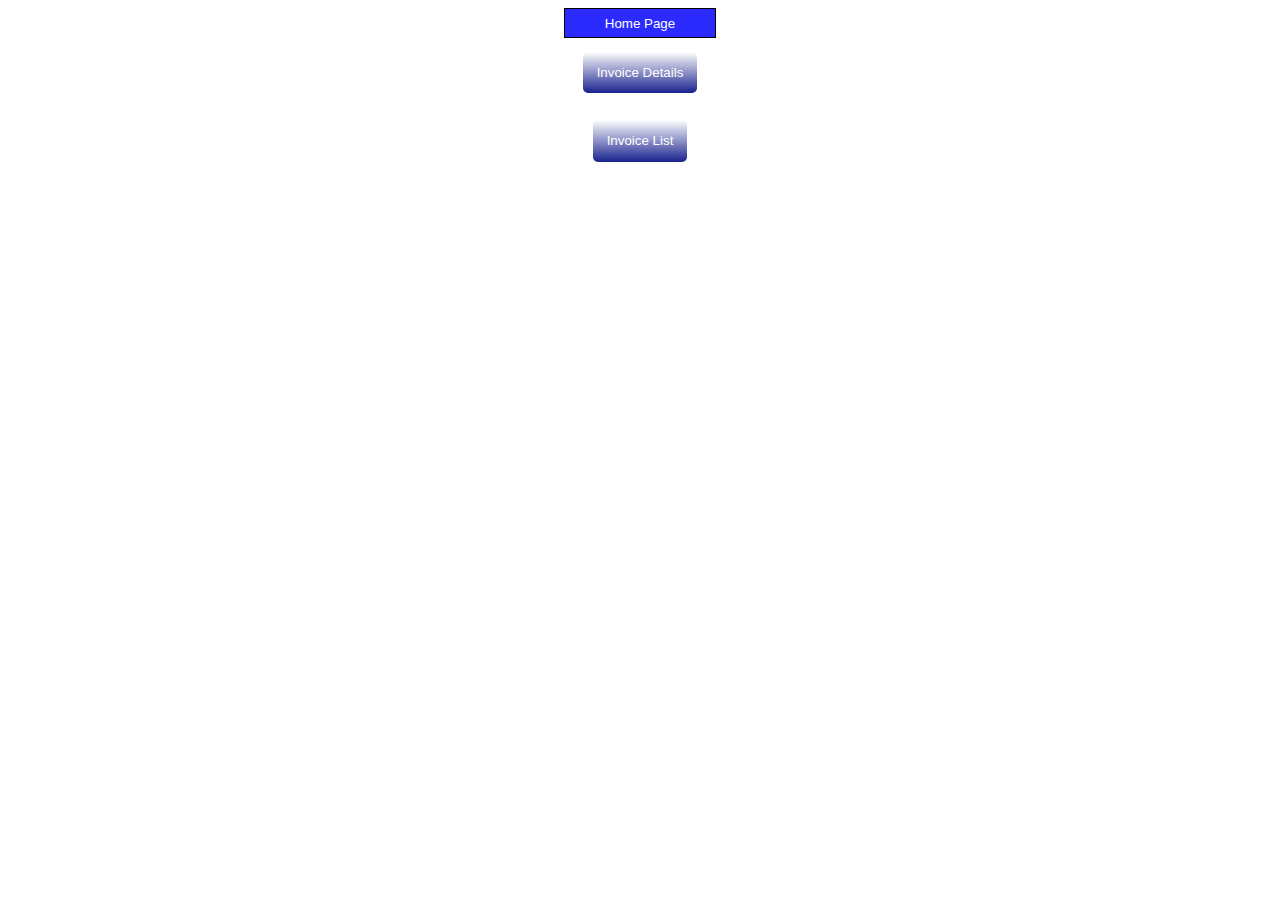
<file: interview/index.html>
<!DOCTYPE html>
<html lang="en">
<head>
    <meta charset="UTF-8">
    <meta name="viewport" content="width=device-width, initial-scale=1.0">
    <title>Document</title>
    <link rel="stylesheet" href="index.css">
</head>
<body>
<span class="main-cont">
<button class="home-button">Home Page</button>
<button class="invoice-button">Invoice Details</button>
<button class="invoice-button">Invoice List</button>

</span>

    

<script ></script>
</body>
</html>
</file>
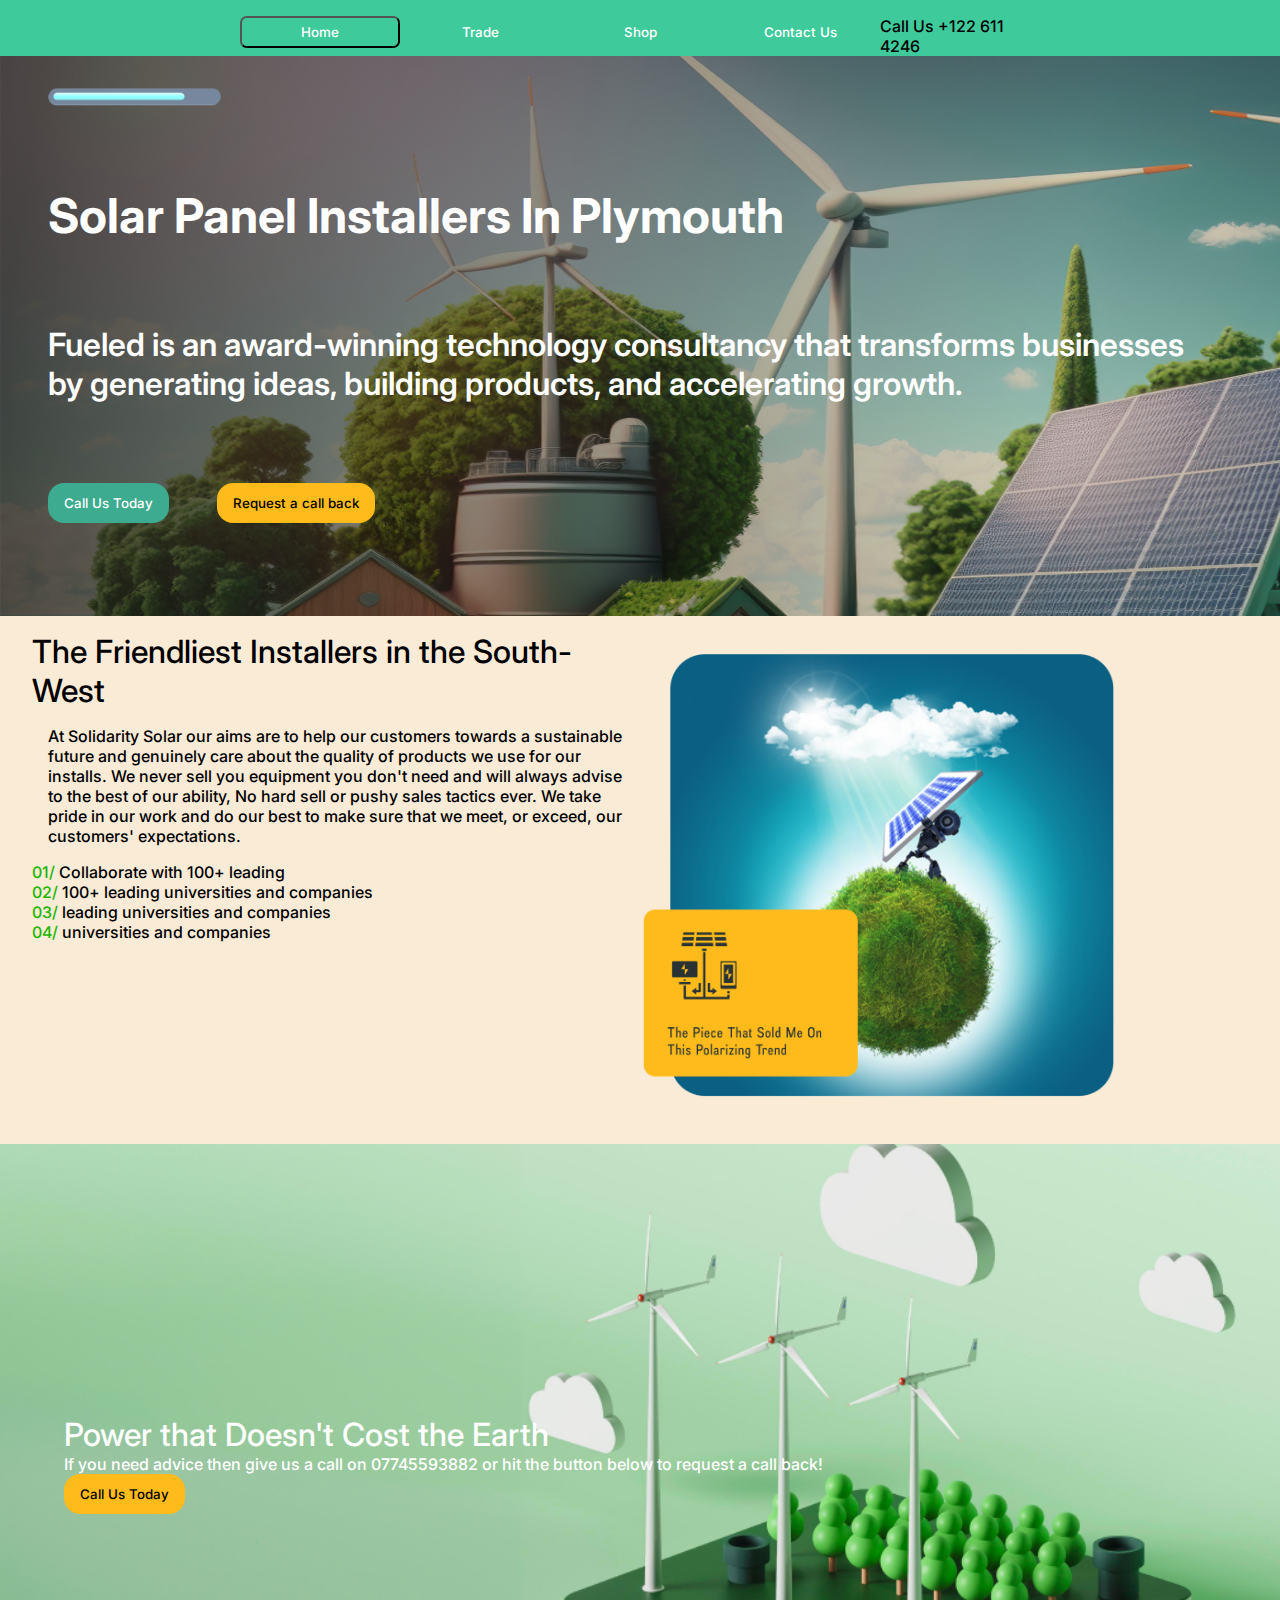
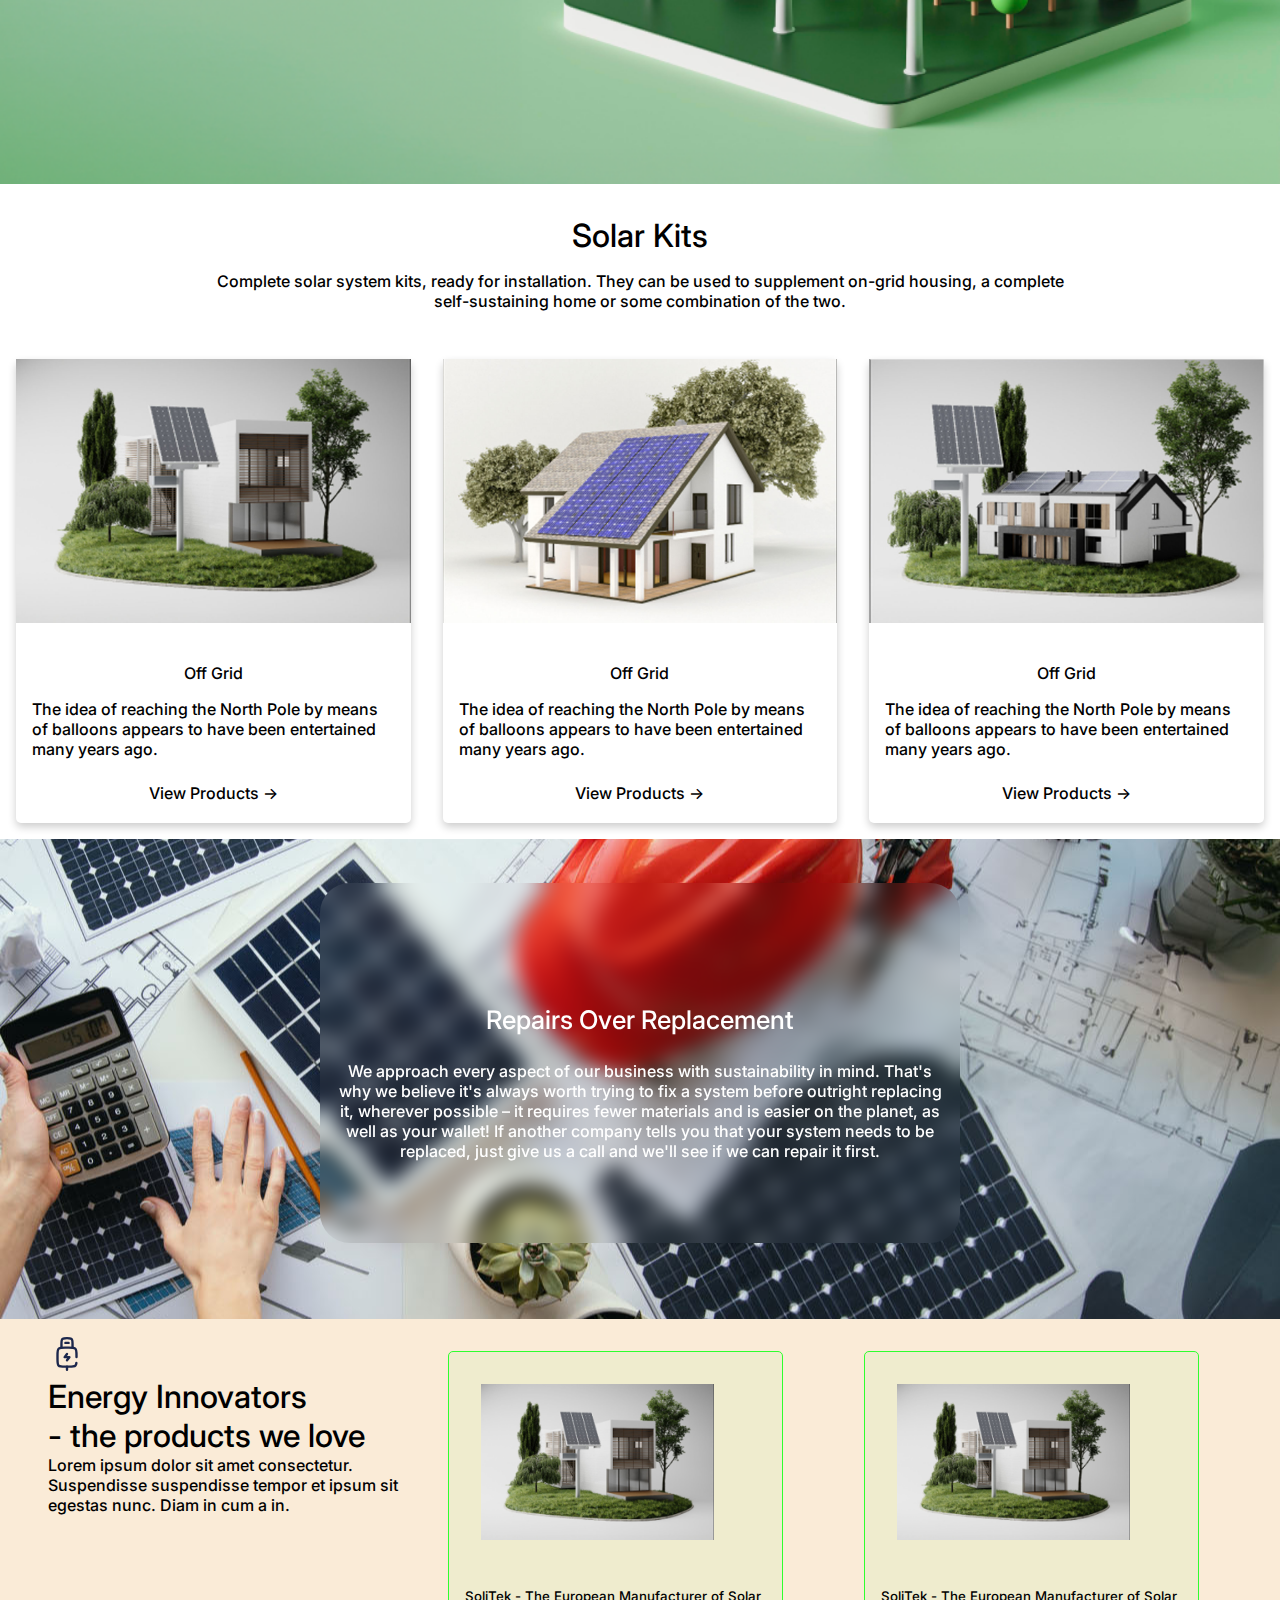
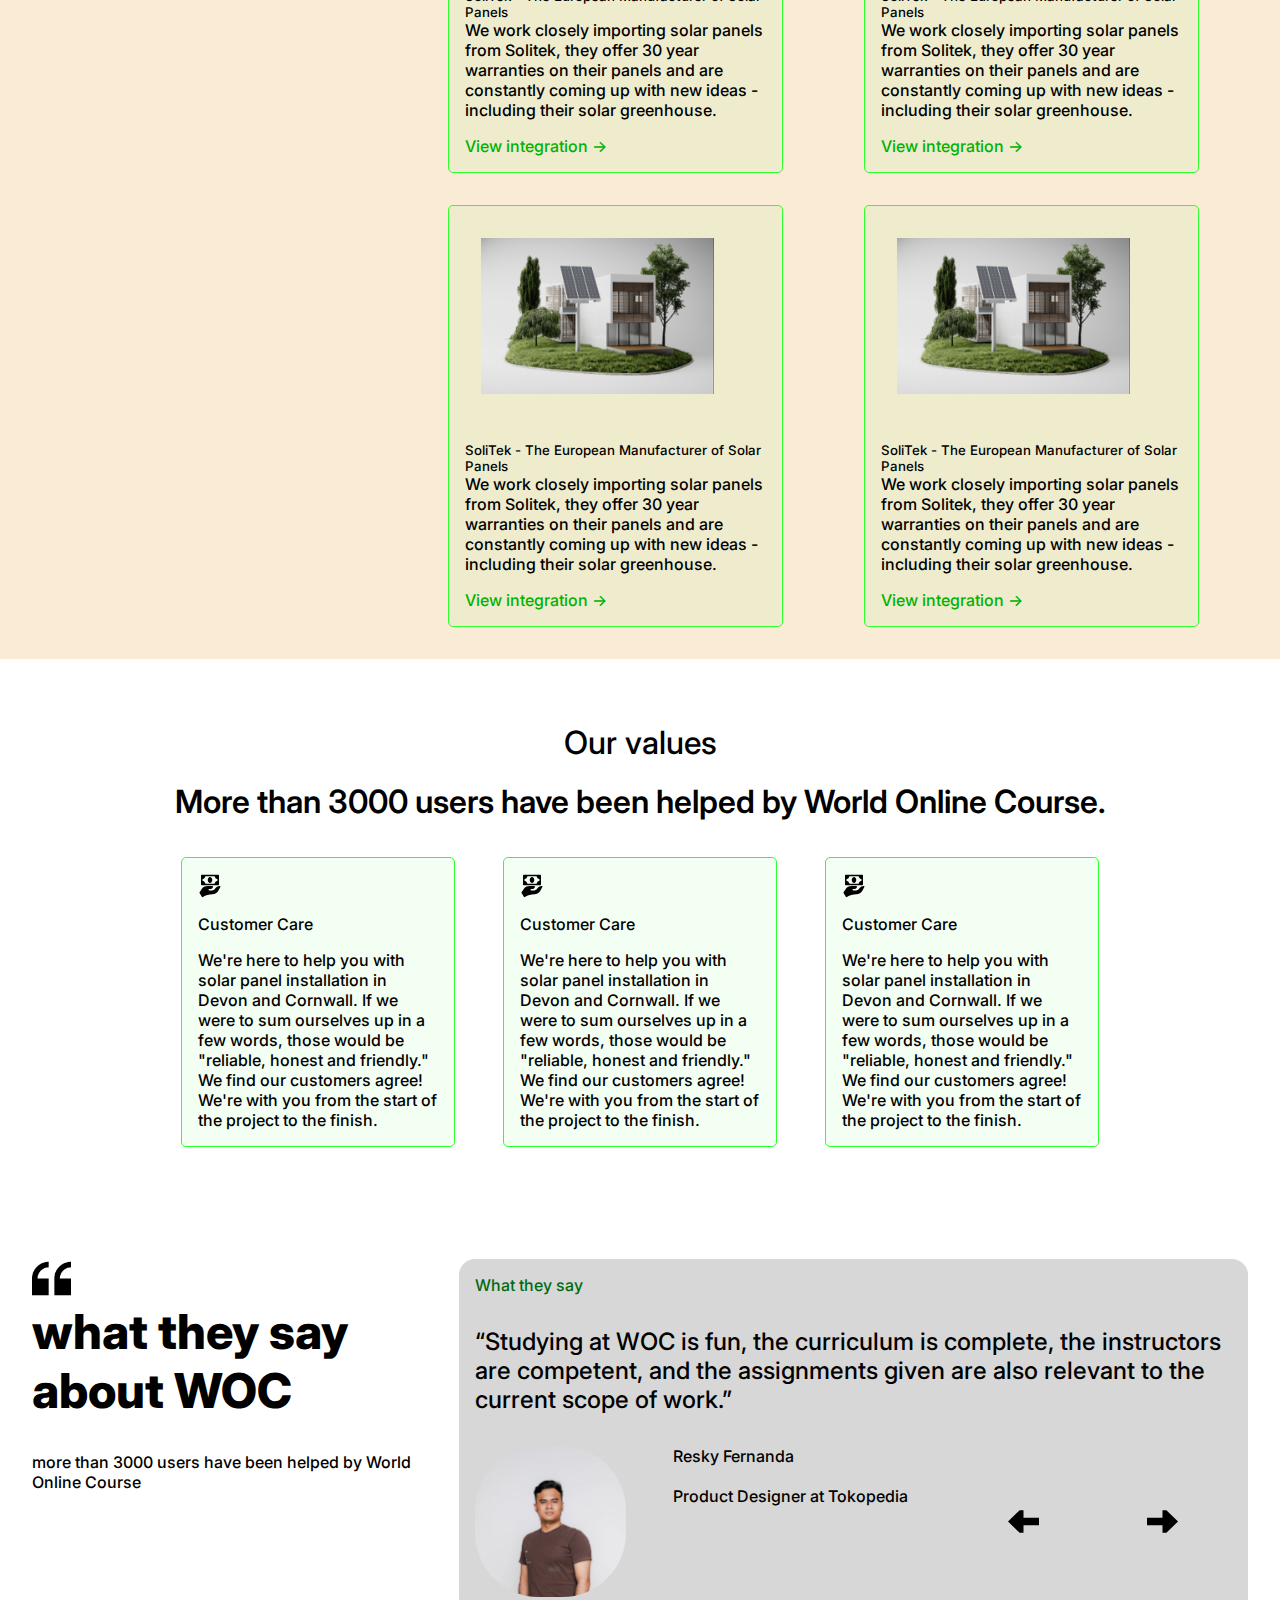
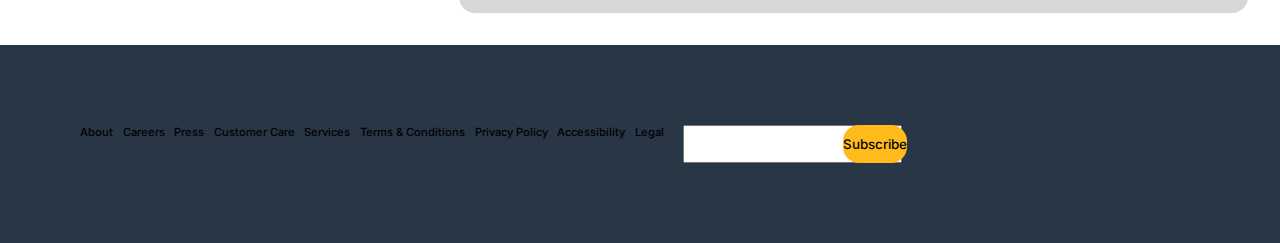
<file: task-1.html>
<!DOCTYPE html>
<html lang="en">
<head>
    <link rel="stylesheet" href="task-1.css">
    <meta charset="UTF-8">
    <meta name="viewport" content="width=device-width, initial-scale=1.0">
    <title>Document</title>
    <link rel="preconnect" href="https://fonts.googleapis.com">
<link rel="preconnect" href="https://fonts.gstatic.com" crossorigin>
<link href="https://fonts.googleapis.com/css2?family=Inter:ital,opsz,wght@0,14..32,100..900;1,14..32,100..900&display=swap" rel="stylesheet">

</head>
<body>
    <!-- header -->
<span class="main-cont">
<header class="head">
  
    <button class="button-full">Home</button>
    <button class="button-trans">Trade</button>

    <button class="button-trans">Shop</button>
    <button class="button-trans">Contact Us</button>
    <p id="first-call">Call Us +122 611 4246</p>
    

 
</header>
     <!-- first block -->
<div class="first-block">

    <span class="first-content">
      <img id="bar" src="resources/bar.png" alt="">
<h1 class="first-title">Solar Panel Installers In Plymouth</h1>
<p id="first-parag">Fueled is an award-winning technology consultancy that transforms businesses by generating ideas, building products, and accelerating growth.</p>
<div class="first-buttons">
  <button id="callus-button">Call Us Today</button>
  <button id="request-button">Request a call back</button>
</div>
</span>
</div>

     <!-- second block -->
<div class="second-block">
    <span>
<h1>The Friendliest Installers in the South-West</h1>
<p class="parag-two">At Solidarity Solar our aims are to help our customers towards a sustainable future and genuinely care about the quality of products we use for our installs. We never sell you equipment you don't need and will always advise to the best of our ability, No hard sell or pushy sales tactics ever. We take pride in our work and do our best to make sure that we meet, or exceed, our customers' expectations.</p>
<ul class="second-block-list">
   <span class="list-number">01/</span> <h2 class="list-h-items">Collaborate with 100+ leading</h2>
   <br />
   <span class="list-number">02/</span> <h2 class="list-h-items">100+ leading universities and companies</h2>
   <br />
   <span class="list-number">03/</span> <h2 class="list-h-items">leading universities and companies</h2>
   <br />
   <span class="list-number">04/</span> <h2 class="list-h-items">universities and companies</h2>
</ul>
</span>
<img class="robo" src="resources/robo.png" />
</div>

     <!-- third block -->

    <span class="third-block">
      <div id="third-content">
        <h1 class="">Power that Doesn't Cost the Earth</h1>
        <p>If you need advice then give us a call on 07745593882 or hit the button below to request a call back!</p>
        <button id="request-button">Call Us Today</button>
      </div>
    </span>

    <!-- fourth block -->
    <span class="fourth-block">
<h1>Solar Kits</h1>
<p>Complete solar system kits, ready for installation. They can be used to supplement on-grid housing, a complete <br />self-sustaining home or some combination of the two.</p>
    </span>

    <div class="cards">

        <article class="card">
          <img src="resources/flex-1.jpg" alt="Hot air balloons">
          <div class="content">
            <h4>Off Grid</h4>
            <p> The idea of reaching the North Pole by means of balloons appears to have been entertained many years ago. </p>
            <h4 class="product">View Products -></h4>
          </div>
        </article>

        <article class="card">
            <img src="resources/flex-2.jpg" alt="Hot air balloons">
            <div class="content">
                <h4>Off Grid</h4>
              <p> The idea of reaching the North Pole by means of balloons appears to have been entertained many years ago. </p>
              <h4 class="product">View Products -></h4>
            </div>
          </article>

          <article class="card">
            <img src="resources/flex-3.jpg" alt="Hot air balloons">
            <div class="content">
                <h4>Off Grid</h4>
              <p> The idea of reaching the North Pole by means of balloons appears to have been entertained many years ago. </p>
              <h4 class="product">View Products -></h4>
            </div>
          </article>


    </div>

    <!-- fifth block -->
     <div class="fifth-block">
        <div class="fifth-blurred-box">
            <div class="content">
            <h4 class="fifth-title">Repairs Over Replacement</h4>
            <p>We approach every aspect of our business with sustainability in mind. That's why we believe it's always worth trying to fix a system before outright replacing it, wherever possible – it requires fewer materials and is easier on the planet, as well as your wallet! If another company tells you that your system needs to be replaced, just give us a call and we'll see if we can repair it first.</p>
        </div>
        </div>
     </div>
     <!-- sixth block -->
<div class="sixth-block">
<article class="sixth-content">
  <img class="sixth-svg" src="resources/lightning.svg" />
  <h4>Energy Innovators <br /> - the products we love</h4>
  <p>Lorem ipsum dolor sit amet consectetur. Suspendisse suspendisse tempor et ipsum sit egestas nunc. Diam in cum a in.</p>
</article>

<div class="sixth-cards">

<span class="sixth-cards-col">
  <article class="sixth-card-single">
    <img class="sixth-padded-image" src="resources/flex-1.jpg" />
    <div class="content">
    <h5>SoliTek - The European Manufacturer of Solar Panels</h5>
    <p>We work closely importing solar panels from Solitek, they offer 30 year warranties on their panels and are constantly coming up with new ideas - including their solar greenhouse.</p>
    <footer class="sixth-footer">View integration →</footer>
    </div>
    
    </article>
    <article class="sixth-card-single">
      <img class="sixth-padded-image" src="resources/flex-1.jpg" />
        <div class="content">
      <h5>SoliTek - The European Manufacturer of Solar Panels</h5>
      <p>We work closely importing solar panels from Solitek, they offer 30 year warranties on their panels and are constantly coming up with new ideas - including their solar greenhouse.</p>
      <footer class="sixth-footer">View integration →</footer>
      </div>
      
      </article>

    </article>
    <article class="sixth-card-single">
      <img class="sixth-padded-image" src="resources/flex-1.jpg" />
        <div class="content">
      <h5>SoliTek - The European Manufacturer of Solar Panels</h5>
      <p>We work closely importing solar panels from Solitek, they offer 30 year warranties on their panels and are constantly coming up with new ideas - including their solar greenhouse.</p>
      <footer class="sixth-footer">View integration →</footer>
      </div>
      
      </article>

    </article>
    <article class="sixth-card-single">
      <img class="sixth-padded-image" src="resources/flex-1.jpg" />
        <div class="content">
      <h5>SoliTek - The European Manufacturer of Solar Panels</h5>
      <p>We work closely importing solar panels from Solitek, they offer 30 year warranties on their panels and are constantly coming up with new ideas - including their solar greenhouse.</p>
      <footer class="sixth-footer">View integration →</footer>
      </div>
      
      </article>
   </span>
  </div>
 </div>
<!-- SEVENTH BLOCK -->
<div class="seventh-block">
   <h1>Our values</h1>
   <br />
     <p id="first-parag">More than 3000 users have been helped by World Online Course.</p>
     <br />
  <div class="seventh-cards">

    <article class="seventh-card-single">
      <img class="sixth-svg" src="resources/svg-money.svg" />
      <h4>Customer Care</h4>
      <p>
      We're here to help you with solar panel installation in Devon and Cornwall. If we were to sum ourselves up in a few words, those would be "reliable, honest and friendly." We find our customers agree! We're with you from the start of the project to the finish.
     </p>
    </article>

    <article class="seventh-card-single">
      <img class="sixth-svg" src="resources/svg-money.svg" />
      <h4>Customer Care</h4>
      <p>
      We're here to help you with solar panel installation in Devon and Cornwall. If we were to sum ourselves up in a few words, those would be "reliable, honest and friendly." We find our customers agree! We're with you from the start of the project to the finish.
     </p>
    </article>

    <article class="seventh-card-single">
      <img class="sixth-svg" src="resources/svg-money.svg" />
      <h4>Customer Care</h4>
      <p>
      We're here to help you with solar panel installation in Devon and Cornwall. If we were to sum ourselves up in a few words, those would be "reliable, honest and friendly." We find our customers agree! We're with you from the start of the project to the finish.
     </p>
    </article>
  </div>
</div>


<!-- EIGTH BLOCK -->
<div class="eight-block">

 <span>
<img class="sixth-svg" src="resources/quote.png" alt="" />
<h1 id="eight-title">what they say about WOC</h1>
<p>more than 3000 users have been helped by World Online Course</p>
</span>

<div class="eight-card">
  <div class="eigth-arrows">
<p id="say-green">What they say</p>
</div>

  <article id="eight-testimony">“Studying at WOC is fun, the curriculum is complete, the instructors are competent, and the assignments given are also relevant to the current scope of work.”</article>
  <footer class="eight-footer">
    <img id="indian" src="resources/indian.jpeg" alt="" />
<div class="eight-big-content">
    <article id="eight-content">
    <h4>Resky Fernanda</h4>
    <br />
    <p>Product Designer at Tokopedia</p>
  </article>
  <img class="eight-svg" src="resources/left-arrow.svg" />
  <img class="eight-svg" src="resources/right-arrow.svg" />
</div>
  </footer>
</div>
</div>


<!-- NINE BLOCK FOOTER -->
<footer class="ninth-block">
        <div class="ninth-block-one">
<p>About</p><p>Careers</p><p>Press</p><p>Customer Care</p><p>Services</p>
<p>Terms & Conditions</p><p>Privacy Policy</p><p>Accessibility</p><p>Legal</p>

<br />
<br />
<article class="button-input"><div><input class="inputy" type="email" /> <button class="buttony">Subscribe</button></div></article>
</div>

</footer>


</body>
</html>
</file>
<file: interview/index.css>
.main-cont {
    display:flex;
flex-direction: column;
align-items: center;
}


.home-button {
    color: white;
  border: .1em solid black;
  padding: .5em 3em .5em 3em;
    background-color: rgb(43, 43, 255);
}

.invoice-button {
    margin: 1em;
    border-radius: 5px;
    padding:1em;
    border:0em solid white;
    color: white;
    opacity: .9;
    box-shadow: 10px 5px 5px white;
    background: linear-gradient(#ffffff, #000b82);
}
</file>
<file: task-1.css>
* { 
  margin:0;
padding:0;
  font-family: "Inter", sans-serif;
  font-optical-sizing: auto;
  font-weight: 500;
  font-style: normal;
}

html {
  box-sizing: content-box;
  margin:0;
padding:0;
  height:100%;
width: 100%;
}

body {
  margin:0;
padding:0;
  width:100%;
  height:100%;
}

/* header */
.head {
display: flex;
justify-content: center;
padding-top: 1rem;
 background-color: rgb(63, 202, 156);
 max-width: 100%;
 margin: 0;
 padding: 0;
}



/* first block */
.first-block {
  background-image: url('resources/powerPlant.png');
  background-repeat: no-repeat;
  height: 35rem;
  background-image: cover;
width: 100%;
}

#bar {
  width: 15%;
}

#first-parag {
  font-weight: 600;
  font-size: 1rem;


}

.first-content {
  padding-left: 3rem;
  padding-top: 2rem;
  margin-right: 5rem;
  display: flex;
  flex-direction: column;
  justify-content: center;
  gap: 3rem;
align-items: flex-start;
  color: white;
}

#first-call {
  height: fit-content;
}

.first-title {
  font-size: 2rem;
  font-weight: 700;
}


.first-buttons {
  display: flex;
  flex-direction: row;
gap: 3rem;
padding-bottom: 5rem;


}



#callus-button {
  padding-left: 1rem;
  padding-right: 1rem;
  height: 2.5rem;
  color: white;
  background-color: #3CAB90;
  border-radius: 1rem;
  box-shadow: 0rem;
  border: white solid 0rem;
  margin:0rem;
}

#request-button {
  padding-left: 1rem;
  padding-right: 1rem;
  height: 2.5rem;
  color: rgb(0, 0, 0);
  background-color: #FFBB1C;
  border-radius: 1rem;
  box-shadow: 0rem;
  border: white solid 0rem;

  margin:0rem;
}




/* second block */
.second-block {
  background-color: antiquewhite;
  display: grid;
  grid-template-columns: 1fr;
  margin: 0;
  padding: 1rem 2rem 1rem 2rem;

  
}

.parag-two {
  padding:1rem;
}

.list-number {
  color: rgb(34, 183, 0);
}

.list-h-items {
  font-size:1rem;

}

h2 {
  display: inline;
  margin-bottom:10em
}


.robo {
 width: 80%;
}

/* third block */
.third-block {
  background-image: url('resources/plantThree.png');
  background-repeat: no-repeat;
  display: flex;
  flex-direction:row;
  justify-content: flex-start;
  align-items: center;
  width: 100%;
 height:40rem;
 font-size: 100%;
  margin: 0;
  padding: 0;
  background-size:cover;
  background-position: bottom right;
  color: white;

}

#third-content {
padding-left: 4rem;
padding-right: 4rem;
  text-wrap: wrap;
  
}


/* fourth block */
.fourth-block {
  text-align: center;
  padding: 2em;
}

.fourth-block p {
padding-top: 1em;
}

.cards {
  display: flex;
  flex-direction: column;
  justify-content: center;
}

.card {
  display: grid;
  grid-template-rows: max-content 200px 1fr;
  box-shadow: 0 4px 8px 0 rgba(0,0,0,0.2);
  transition: 0.3s;
  border-radius: 5px; /* 5px rounded corners */
  margin:1em;
}

.card img {
  object-fit: cover;
  width: 100%;
  height: 100%;
}

.content h4 {
  padding: 1em 0em 1em 0em;
  padding-top: 1.5em;
  text-align: center;
}

.content {
  padding: 1em;
}


/* fifth block */
.fifth-block {
  background-image: url('resources/fifth-office.jpg');
  background-repeat: no-repeat;
  display: flex;
  flex-direction: row;
  justify-content: center;
  align-items: center;
  width: 100%;
  height: 30rem;
  background-position: center;
  
}

.fifth-blurred-box {
  margin-top: 3rem;
  display: flex;
flex-direction: column;
justify-content: center;
  width:80%;
  height: 75%;
border-radius: 30px;
 background-color: transparent;
  backdrop-filter: blur(10px);
  color: white;
  text-align: center;
 margin-bottom: 5rem;
}
.fifth-title {
  font-size: 1.6rem;
}

/* sixth block */
.sixth-block {
  display: grid;
  grid-template-columns: 1fr;
  padding-top: 3rem;
  padding: 1rem;
  background-color: antiquewhite;
}

.sixth-content {
  padding-left: 2rem;
}

.sixth-block h4 {
  font-size: 2rem;
}

.sixth-svg {
  width: 10%;
}

.sixth-cards {
  display: flex;
  flex-direction: row;
  width: 100%;
}

.sixth-cards-col {
  display: flex;
  flex-direction: column;
width: 100%;
flex-basis:1;
}

.sixth-card-single {
  display: grid;
  border: 1px solid rgba(46, 255, 46, 1);
  transition: 0.3s;
  border-radius: 5px; /* 5px rounded corners */
  margin:1em;
  width: 80%;
  background: rgba(46, 255, 46, 0.05);
  text-wrap: wrap;

}

.sixth-padded-image {
padding:2rem;
width:70%;
object-fit: cover;
}

.sixth-footer {
  color: rgb(0, 179, 0);
  padding-top: 1rem;
}


/* seventh block */
.seventh-block {
  display:flex;
  flex-direction: column;
  align-items: center;
  padding-top: 4rem;
  padding-bottom: 4rem;
}

.seventh-cards {
display: grid;
grid-template-columns: 1fr;
gap: 1rem;
}

.seventh-card-single {
  padding: 1rem;
  margin: 1rem;
  display: grid;
  border: 1px solid rgba(46, 255, 46, 1);
  transition: 0.3s;
  border-radius: 5px; /* 5px rounded corners */
  width: 15rem;
  background: rgba(46, 255, 46, 0.05);
  gap:1rem;
}

.eight-block {
  display: grid;
  grid-template-columns: 2fr;
  gap: 2rem;
  padding: 2rem;
}


.eight-card {
display:flex;
flex-direction: column;
justify-content: space-evenly;
gap: 2rem;
background-color: rgb(215, 215, 215);
border-radius: 1rem;
padding: 1rem;
}

#eight-title {
  font-size: 3rem;
  padding-bottom:2rem;
  font-weight: 800;
}

#indian {
width: 20%;
border-radius: 4rem;
object-fit: cover;
}

#say-green {
  color: rgb(0, 106, 16);
}

.eight-footer {
  display: flex;
  flex-direction: row;
  justify-content: flex-start;
}


.eight-big-content {
display: flex;
flex-direction: row;
justify-content: space-around;
}

#eight-testimony {
font-size: 1.5rem;
}


.eight-content {
  display: flex;
  flex-direction:column;
  justify-content: space-between;
}

.eight-svg {
width: 5%;
padding: .5rem;
}


  /*NINTH BLOCK */
.ninth-block {
  display: grid;

  padding: 5rem;
  font-size: .7rem;
  background-color: #283646;
}

hr {
  color: gray;
}

.ninth-block-one {
  display: flex;
  flex-direction: column;
  justify-content: flex-start;
  gap: .6rem;

}

button-input {
  display: flex;
  flex-direction: row;
  justify-content: flex-start;
  align-items: center;
}

inputy {
position: absolute;
}

buttony {
position: relative;
}

/* media query/responsiveness */
@media(min-width:350px) {
  .head {
    display:grid;
    grid-template-columns: repeat(2, 10rem);
  }


}


@media(min-width:450px) {
  .fourth-block-grid {
    display: grid;
grid-template-columns: 10rem 1rem;
  }


}

@media(min-width:600px) {
  .head {
    display:grid;
    grid-template-columns: repeat(3, 10rem);
  }
  .parag {
    font-size:6vw;
  }
  .seventh-cards {
    grid-template-columns: repeat(2, 1fr);
  }
  .ninth-block-one {
    display: grid;
    grid-template-columns: 1fr 1fr;
       }
  
}

@media(min-width:700px) {
  .head {
    display:grid;
    grid-template-columns: repeat(4, 10rem);
  }
  .second-block {
    grid-template-columns: 1fr 1fr;
  }
  .parag {
    font-size:4vh;
    margin: 0em 5em 0em 5em;
  }
  h2 {
    font-size: 4vh;
  }
  .cards {
    display: grid;
    grid-template-columns:1fr 1fr;
  }
  .sixth-block {
    display: grid;
    grid-template-columns: 1fr 2fr;
  }
  .sixth-cards-col {
    display: grid;
    grid-template-columns: 1fr 1fr;
  }
  #first-parag {
    font-size: 1.5rem;
   }
   .first-title {
    font-size:2rem;
   }
   .ninth-block-one {
display: flex;
flex-direction: row;
   }
}

@media(min-width:900px) {
  .head {
    display:grid;
    grid-template-columns: repeat(5, 10rem);
  }
  .cards {
    display: grid;
    grid-template-columns:repeat(3, 1fr);
  }
  .fifth-blurred-box {
    width: 50%;
  }
  .seventh-cards {
    display: flex;
    flex-direction: row;
    gap: 1rem;
    }
    .eight-block {
      display: grid;
      grid-template-columns: 1fr 2fr;
    }
  .button-trans {
      color: white;
      background-color: transparent;
      padding: .4em;
      border:0em solid transparent;
      height: 2rem;
   }
   
  .button-full {
     color: white;
     background-color: transparent;
     border-radius:.5em;
     padding-left:1em;
     padding-right:1em;
     height: 2rem;
   }
   .head {
    padding-top: 1rem;
   }
   .first-content {
    gap:5rem;
   }
   #first-parag {
    font-size: 2rem;
   }
   .first-title {
    font-size:3rem;
   }
 
}




.button-trans {
   color: white;
   background-color: transparent;
   padding: .4em;
   border:0em solid transparent;
   border-radius: .5rem;
}
.button-trans:hover {
  border: .1rem solid black;
}

.button-trans:active {
  border: .2rem solid black;
}

.button-full {
  color: white;
  background-color: transparent;
  padding: .4em;
  border-radius:.5em;
  padding-left:1em;
  padding-right:1em;
}
.button-full:active {
  border: .2rem solid black;
}
.main-cont {
display:flex;
flex-direction: column;
}



.inputy {
display: inline-flex;
position: absolute;
height:2.1rem;
}

.buttony {
  display: inline-flex;
  padding-top: .7rem;
  padding-bottom: .7rem;
border-radius: 1rem;
background-color: #FFBB1C;
border:0rem solid white;
position:relative;
right:-10rem;
}
.buttony:active {
  display: inline-flex;
  padding-top: .7rem;
  padding-bottom: .7rem;
border-radius: 1rem;
background-color: #FFBB1C;
border:.1rem solid white;
position:relative;
right:-10rem;
}
</file>
